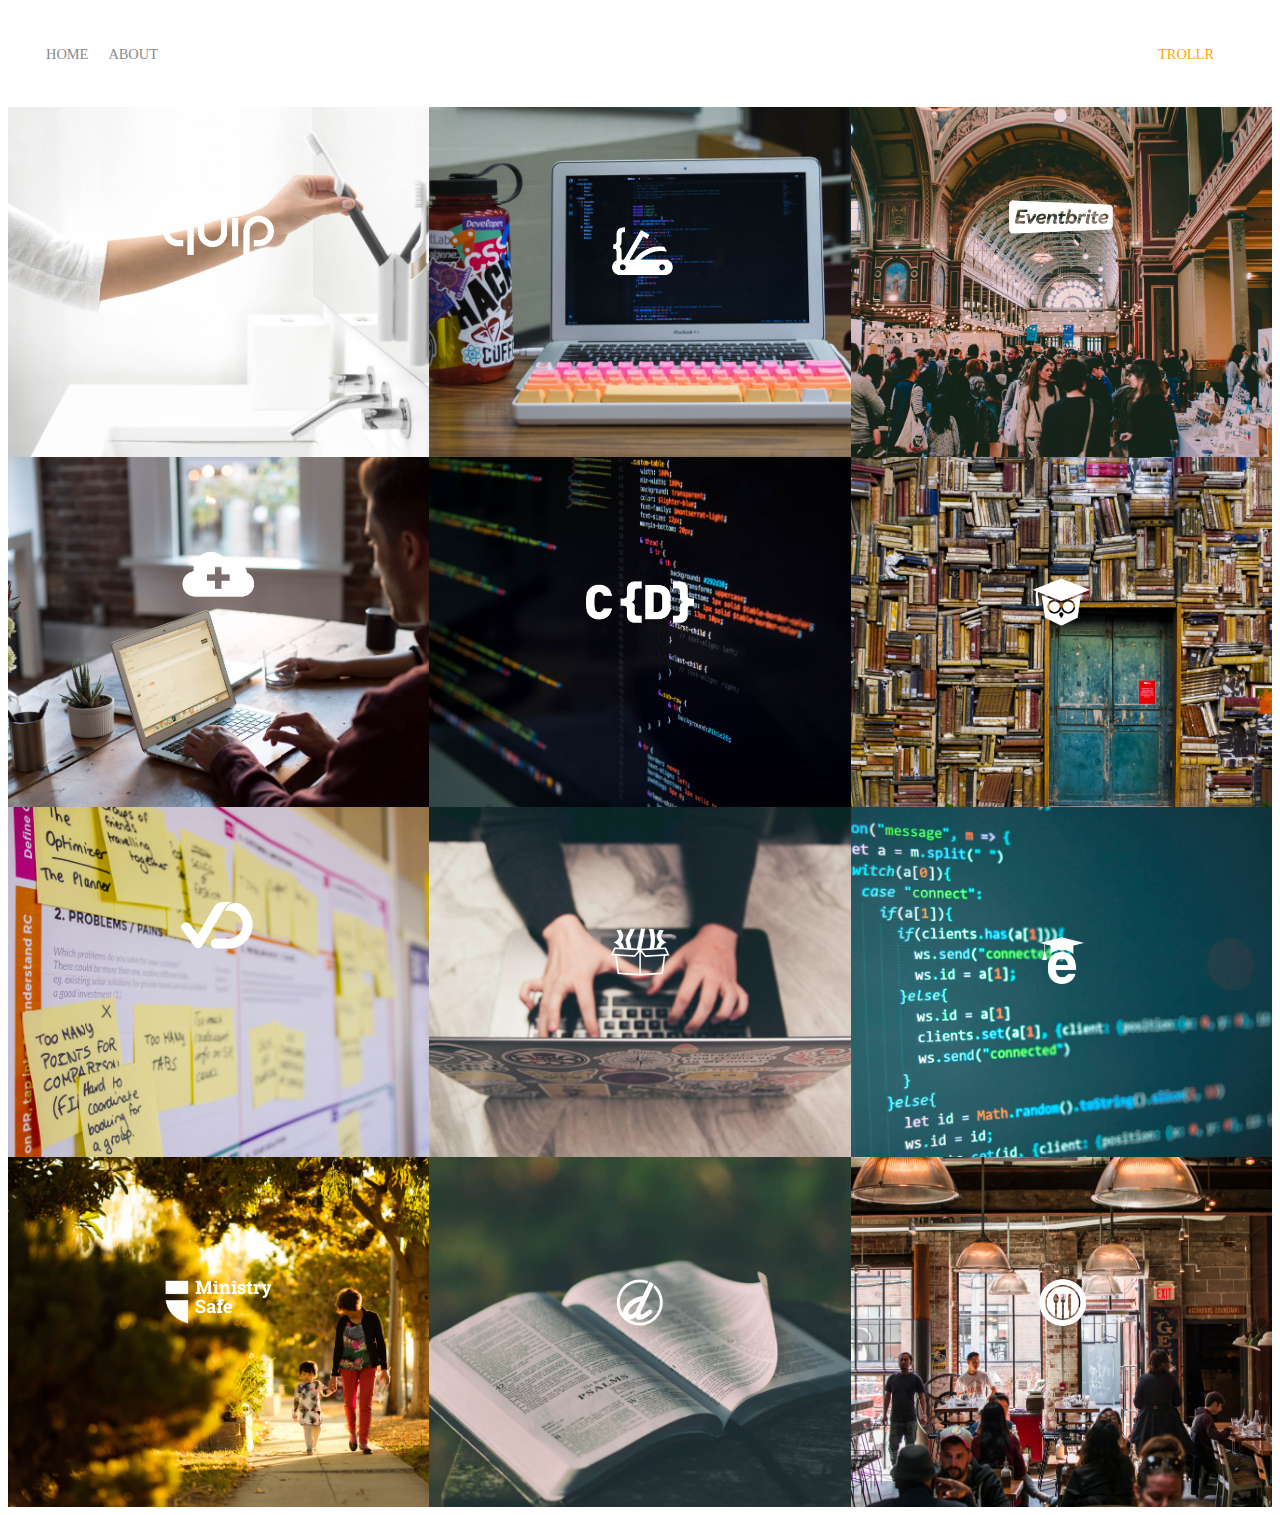
<file: index.html>
<!DOCTYPE html>
<!DOCTYPE html>
<html>
<head>
	<meta charset="utf-8" />
	<title> Page Title </title>
	<link rel="stylesheet" href="styles.css">
</head>
<body>
	<div class="container">
		<div class="nav-wrapper">
			<div class="left-side">
				<div class="nav-link-wrapper">
					<a href="index.html">Home</a>
				</div>
				
				<div class="nav-link-wrapper">
					<a href="about.html">About</a>
				</div>
			</div>
			<div class="right-side">
				<div>
					<div>trollr</div>
				</div>
			</div>
		</div>

		<div class="content-wrapper">
			<div class="portfolio-items-wrapper">
				<div class="portfolio-item-wrapper">
          <div class="portfolio-img-background" style="background-image:url(images/portfolio1.jpg)"></div>

          <div class="img-text-wrapper">
            <div class="logo-wrapper">
              <img src="images/logos/quip.png" alt="">
            </div>

            <div class="subtitle">I built the Quip Ecommerce platform, named a Top 25 Invention by Time Magazine in 2016.</div>
          </div>
        </div>

        <div class="portfolio-item-wrapper">
          <div class="portfolio-img-background" style="background-image:url(images/portfolio2.jpg)"></div>
          <div class="img-text-wrapper">
            <div class="logo-wrapper">
              <img src="images/logos/devcamp.png" alt="">
            </div>

            <div class="subtitle">Coding bootcamp and learning management system.</div>
          </div>
        </div>

        <div class="portfolio-item-wrapper">
          <div class="portfolio-img-background" style="background-image:url(images/portfolio3.jpg)"></div>
          <div class="img-text-wrapper">
            <div class="logo-wrapper">
              <img src="images/logos/eventbrite.png" alt="">
            </div>

            <div class="subtitle">Eventbrite is the leading event management platform on the web with millions of individuals utilizing their applications
              to find, register or, and management events in numerous industries.</div>
          </div>
        </div>

        <div class="portfolio-item-wrapper">
          <div class="portfolio-img-background" style="background-image:url(images/portfolio4.jpg)"></div>
          <div class="img-text-wrapper">
            <div class="logo-wrapper">
              <img src="images/logos/shop-hacker.png" alt="">
            </div>

            <div class="subtitle">Shop Hacker allows you to easily import digital products such as elearning courses, software, and games directly
              into your ecommerce store.</div>
          </div>
        </div>

        <div class="portfolio-item-wrapper">
          <div class="portfolio-img-background" style="background-image:url(images/portfolio5.jpg)"></div>
          <div class="img-text-wrapper">
            <div class="logo-wrapper">
              <img src="images/logos/crondose.png" alt="">
            </div>

            <div class="subtitle">Online tutorials and productivity tips.</div>
          </div>
        </div>

        <div class="portfolio-item-wrapper">
          <div class="portfolio-img-background" style="background-image:url(images/portfolio6.jpg)"></div>
          <div class="img-text-wrapper">
            <div class="logo-wrapper">
              <img src="images/logos/dailysmarty.png" alt="">
            </div>

            <div class="subtitle">Keep track of what you learn every day.</div>
          </div>
        </div>

        <div class="portfolio-item-wrapper">
          <div class="portfolio-img-background" style="background-image:url(images/portfolio7.jpg)"></div>
          <div class="img-text-wrapper">
            <div class="logo-wrapper">
              <img src="images/logos/dashtrack.png" alt="">
            </div>

            <div class="subtitle">What you track improves. DashTrack is a journal that makes it easy to track your daily tasks and make the most
              of your time each day.</div>
          </div>
        </div>

        <div class="portfolio-item-wrapper">
          <div class="portfolio-img-background" style="background-image:url(images/portfolio8.jpg)"></div>
          <div class="img-text-wrapper">
            <div class="logo-wrapper">
              <img src="images/logos/devtrunk.png" alt="">
            </div>

            <div class="subtitle">Online shop for developer happiness.</div>
          </div>
        </div>

        <div class="portfolio-item-wrapper">
          <div class="portfolio-img-background" style="background-image:url(images/portfolio9.jpg)"></div>
          <div class="img-text-wrapper">
            <div class="logo-wrapper">
              <img src="images/logos/edutechional.png" alt="">
            </div>

            <div class="subtitle">Online technology tutorials.</div>
          </div>
        </div>

        <div class="portfolio-item-wrapper">
          <div class="portfolio-img-background" style="background-image:url(images/portfolio10.jpg)"></div>
          <div class="img-text-wrapper">
            <div class="logo-wrapper">
              <img src="images/logos/ministry-safe.png" alt="">
            </div>

            <div class="subtitle">A complete child safety system for organizations.</div>
          </div>
        </div>

        <div class="portfolio-item-wrapper">
          <div class="portfolio-img-background" style="background-image:url(images/portfolio11.jpg)"></div>
          <div class="img-text-wrapper">
            <div class="logo-wrapper">
              <img src="images/logos/open-devos.png" alt="">
            </div>

            <div class="subtitle">Publish and share daily devotionals.</div>
          </div>
        </div>

        <div class="portfolio-item-wrapper">
          <div class="portfolio-img-background" style="background-image:url(images/portfolio12.jpg)"></div>
          <div class="img-text-wrapper">
            <div class="logo-wrapper">
              <img src="images/logos/toastability.png" alt="">
            </div>

              <div class="subtitle">Easy way to manage the digital life of your bar or restaurant.</div>
			</div>
		</div>
	   </div>
	  </div>
	</div>
</body>

<script>
  const portfolioItems = document.querySelectorAll('.portfolio-item-wrapper');

  portfolioItems.forEach(portfolioItem => {
    portfolioItem.addEventListener('mouseover', () => {
      console.log(portfolioItem.childNodes[1].classList)
      portfolioItem.childNodes[1].classList.add('image-blur');
    });

    portfolioItem.addEventListener('mouseout', () => {
      console.log(portfolioItem.childNodes[1].classList)
      portfolioItem.childNodes[1].classList.remove('image-blur');
    });
  });

</script>

</html>
</file>
<file: styles.css>
.body {
  font-family: "Lato", sans-serif;
  margin: 0px;
}

.container {
  display: grid;
  grid-template-columns: 1fr;
}

.nav-wrapper {
  display: flex;
  justify-content: space-between;
  padding: 38px;
}

.left-side {
  display: flex;
}

.nav-wrapper > .left-side > div {
  margin-right: 20px;
  text-transform: uppercase;
  font-size: 0.9rem;
}

.right-side {
  display: flex;
}

.nav-wrapper > .right-side > div {
  margin-right: 20px;
  text-transform: uppercase;
  font-size: 0.9rem;
  color: orange;
}

.nav-link-wrapper {
  height: 22px;
  border-bottom: 1px solid transparent;
  transition: border-bottom 0.5s;
}

.active-nav-link {
  border-bottom: 1px solid black;
}

.active-nav-link a {
  color: black !important;
}

.nav-link-wrapper a {
  color: #8a8a8a;
  text-decoration: none;
  transition: color 0.5s;
}

.nav-link-wrapper:hover {
  border-bottom: 1px solid black;
}

.nav-link-wrapper a:hover {
  color: black;
}

.portfolio-items-wrapper {
  display: grid;
  grid-template-columns: 1fr 1fr 1fr;
}

.portfolio-item-wrapper {
  position: relative;
}

.portfolio-img-background {
  background-size: cover;
  background-position: center;
  background-repeat: no-repeat;
  height: 350px;
  width: 100%;
}

.img-text-wrapper {
  position: absolute;
  top: 0;
  display: flex;
  flex-direction: column;
  justify-content: center;
  align-items: center;
  height: 100%;
  text-align: center;
  padding-left: 100px;
  padding-right: 100px;
}

.img-text-wrapper .subtitle {
  transition: 1s;
  color: transparent;
}

.image-blur {
  transition: 1s;
  filter: brightness(10%);
}

.img-text-wrapper:hover .subtitle {
  color: lightseagreen;
  font-weight: 600;
}

.logo-wrapper img {
  width: 50%;
  margin-bottom: 20px;
}

.two-column-wrapper {
  display: grid;
  grid-template-columns: 1fr 1fr;
}

.profile-image-wrapper img {
  width: 100%;
}

.profile-content-wrapper {
  padding: 30px;
}

.profile-content-wrapper h1 {
  color: lightseagreen;
}
</file>
